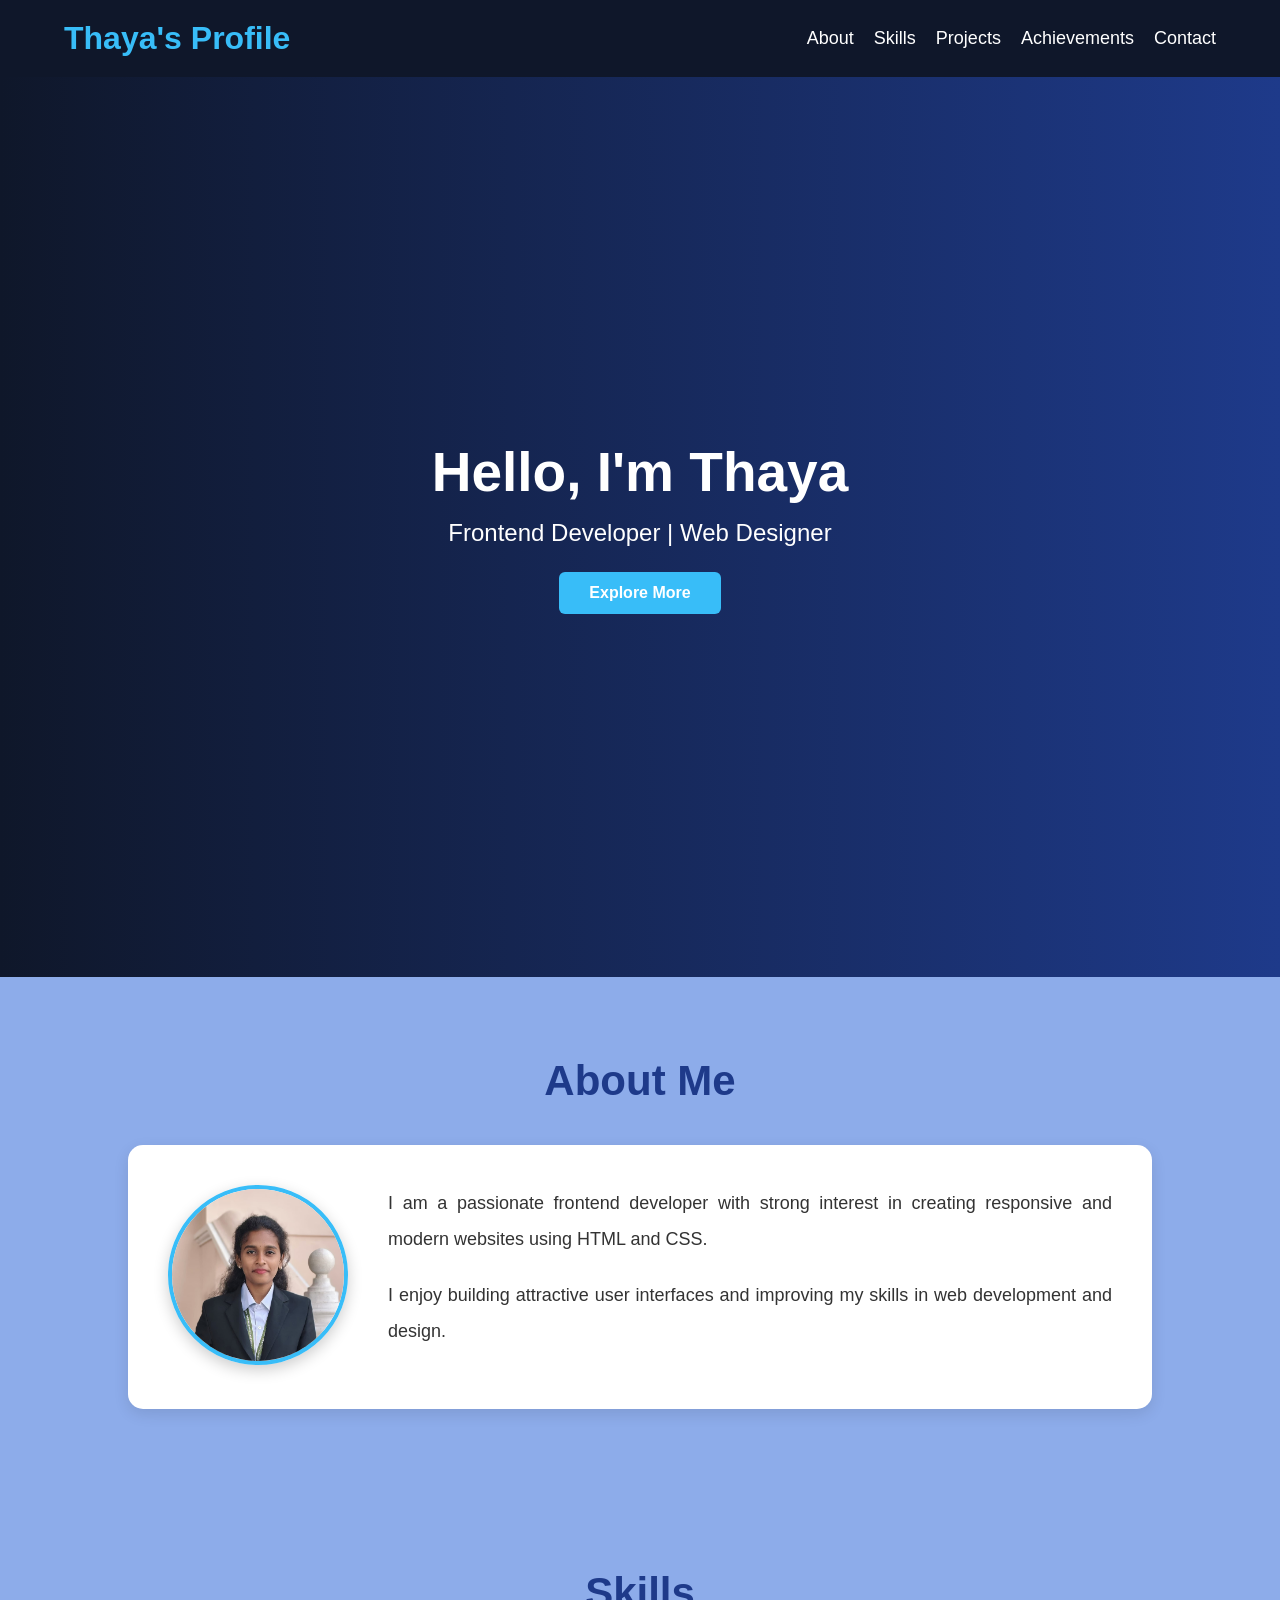
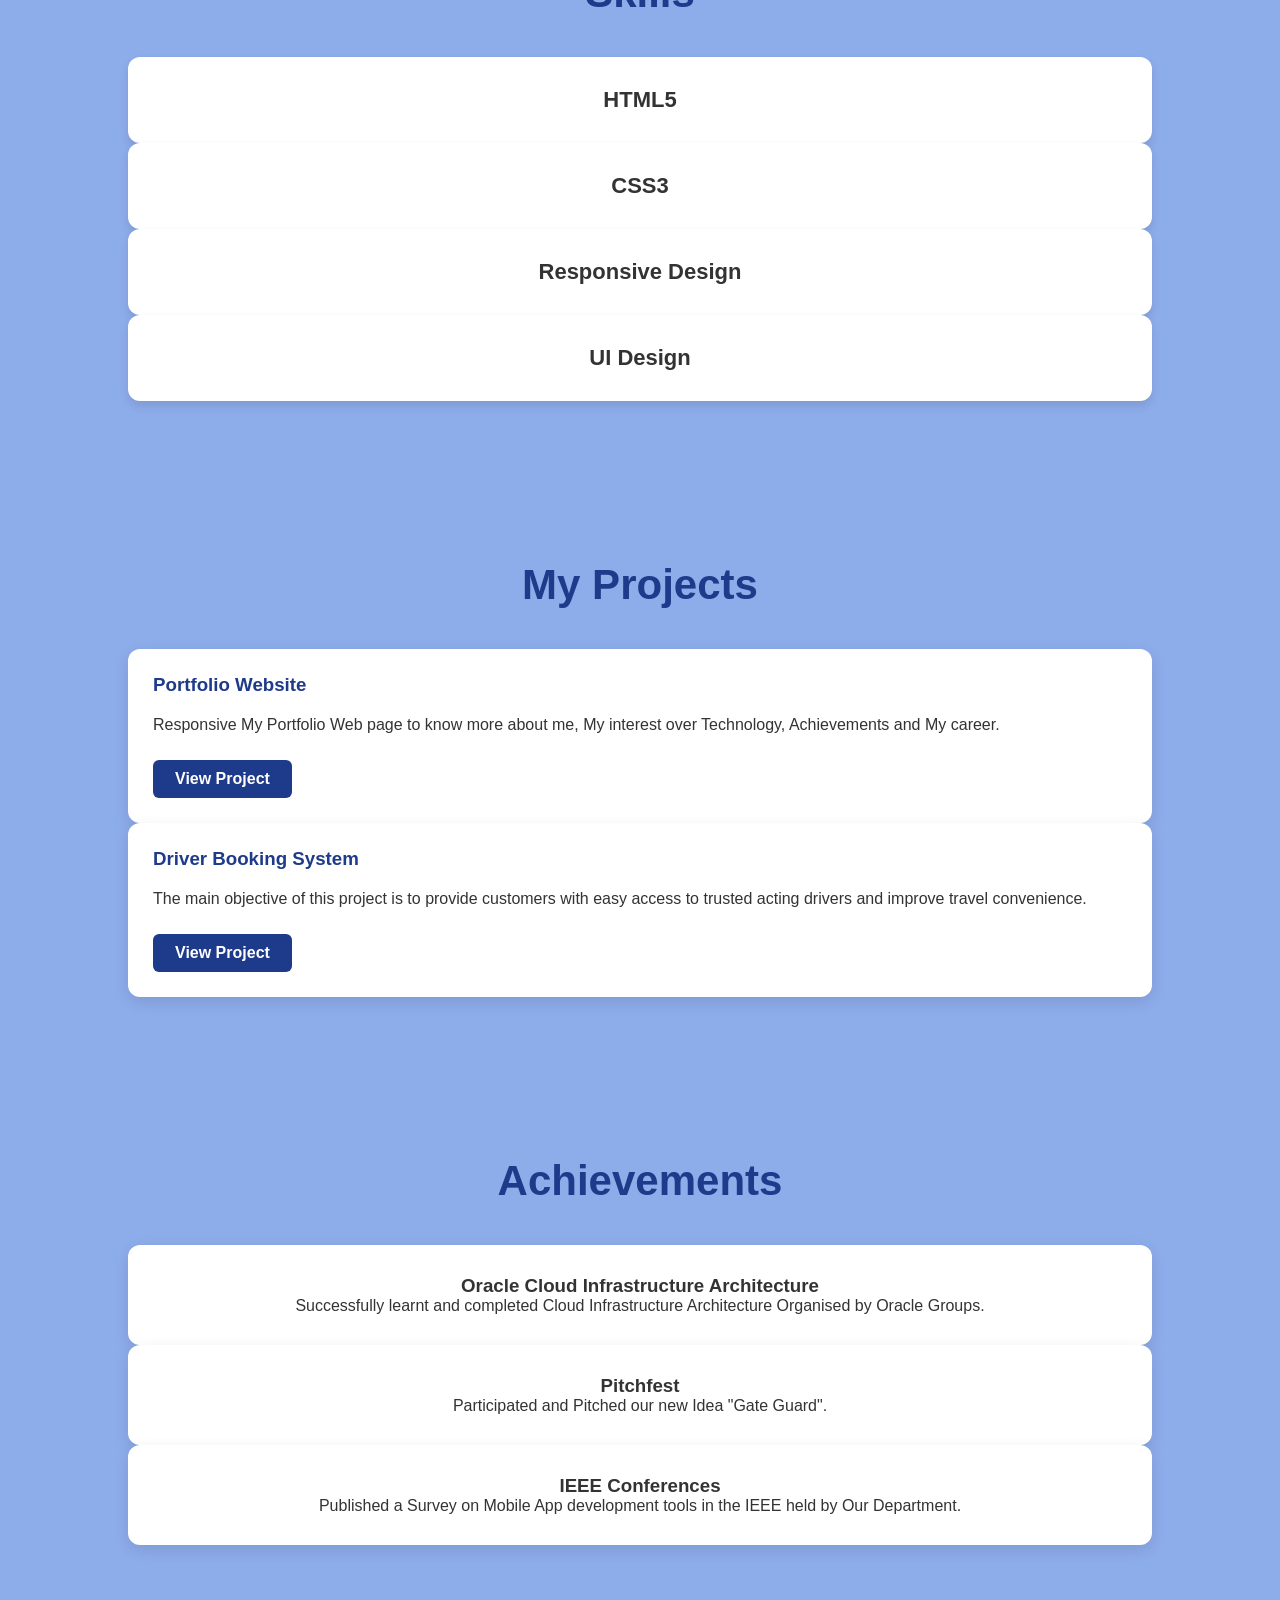
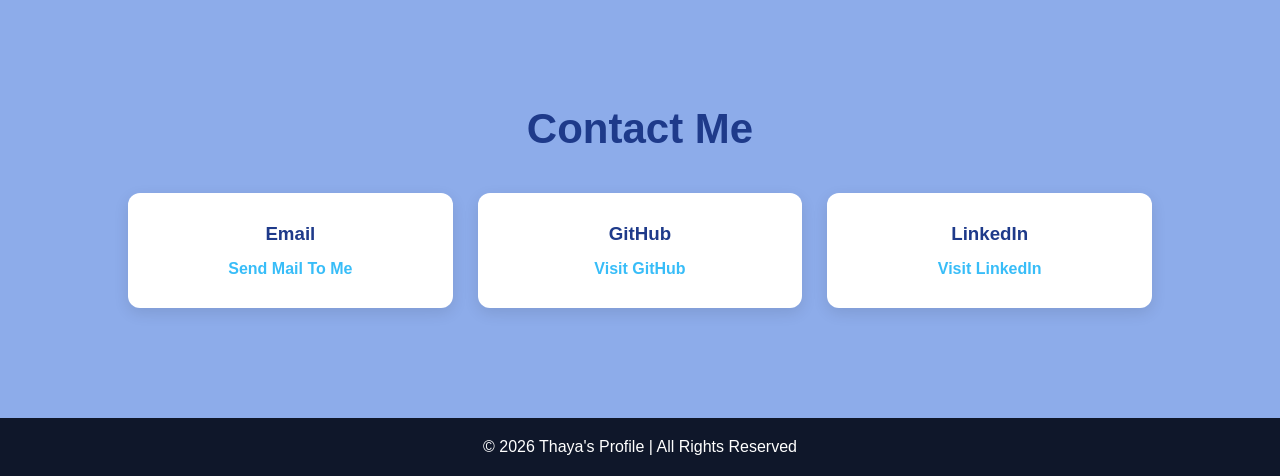
<file: index.html>
<!DOCTYPE html>
<html lang="en">
<head>
  <meta charset="UTF-8">
  <meta name="viewport" content="width=device-width, initial-scale=1.0">
  <title>Thaya's Profile</title>

  <link rel="stylesheet" href="style.css">
</head>

<body>

  <!-- Header -->

  <header>

    <nav>

      <h1>Thaya's Profile</h1>

      <ul>
        <li><a href="#about">About</a></li>
        <li><a href="#skills">Skills</a></li>
        <li><a href="#projects">Projects</a></li>
        <li><a href="#achievements">Achievements</a></li>
        <li><a href="#contact">Contact</a></li>
      </ul>

    </nav>

  </header>

  <!-- Hero Section -->

  <section class="hero">

    <div class="hero-content">

      <h2>Hello, I'm Thaya</h2>

      <p>Frontend Developer | Web Designer</p>

      <a href="#about" class="btn">Explore More</a>

    </div>

  </section>

  <!-- About Section -->

  <section id="about">

    <h2 class="section-title">About Me</h2>

    <div class="about-container">

      <div class="about-image">

        <img src="vvv.jpeg" alt="Profile Photo">

      </div>

      <div class="about-text">

        <p>
          I am a passionate frontend developer with strong interest in
          creating responsive and modern websites using HTML and CSS.
        </p>

        <p>
          I enjoy building attractive user interfaces and improving my
          skills in web development and design.
        </p>

      </div>

    </div>

  </section>

  <!-- Skills Section -->

  <section id="skills">

    <h2 class="section-title">Skills</h2>

    <div class="skills-container">

      <div class="skill-box">HTML5</div>

      <div class="skill-box">CSS3</div>

      <div class="skill-box">Responsive Design</div>

      <div class="skill-box">UI Design</div>

    </div>

  </section>

  <!-- Projects Section -->

 <section id="projects">

  <h2 class="section-title">My Projects</h2>

  <div class="projects-container">

    <!-- Project 1 -->

    <div class="project-card">

      <h3>Portfolio Website</h3>

      <p>
        Responsive My Portfolio Web page to know more about me,
        My interest over Technology, Achievements and My career.
      </p>

      <a href="" class="project-btn">View Project</a>

    </div>

    <!-- Project 2 -->

    <div class="project-card">

      <h3>Driver Booking System</h3>

      <p>
        The main objective of this project is to provide customers
        with easy access to trusted acting drivers and improve
        travel convenience.
      </p>

      <a href="drivers.html" class="project-btn">View Project</a>

    </div>

  </div>

</section>

  <!-- Achievements Section -->

  <section id="achievements">

    <h2 class="section-title">Achievements</h2>

    <div class="achievement-container">

      <div class="achievement-box">

        <h3>Oracle Cloud Infrastructure Architecture</h3>

        <p>Successfully learnt and completed Cloud Infrastructure Architecture Organised by Oracle Groups. </p>

      </div>

      <div class="achievement-box">

        <h3>Pitchfest</h3>

        <p>Participated and Pitched our new Idea "Gate Guard".</p>

      </div>

      <div class="achievement-box">

        <h3>IEEE Conferences</h3>

        <p>Published a Survey on Mobile App development tools in the IEEE held by Our Department.</p>

      </div>

    </div>

  </section>

  <!-- Contact Section -->

  <section id="contact">

    <h2 class="section-title">Contact Me</h2>

    <div class="contact-container">

      <div class="contact-box">

        <h3>Email</h3>

        <a href="mailto:thayavencythaya@gmail.com">Send Mail To Me</a>

      </div>

      <div class="contact-box">

        <h3>GitHub</h3>

        <a href="https://github.com/Vency28">Visit GitHub</a>

      </div>

      <div class="contact-box">

        <h3>LinkedIn</h3>

        <a href="www.linkedin.com/in/thayavency-j-2b89b53b1">Visit LinkedIn</a>

      </div>

    </div>

  </section>

  <!-- Footer -->

  <footer>

    <p>© 2026 Thaya's Profile | All Rights Reserved</p>

  </footer>

</body>
</html>
</file>
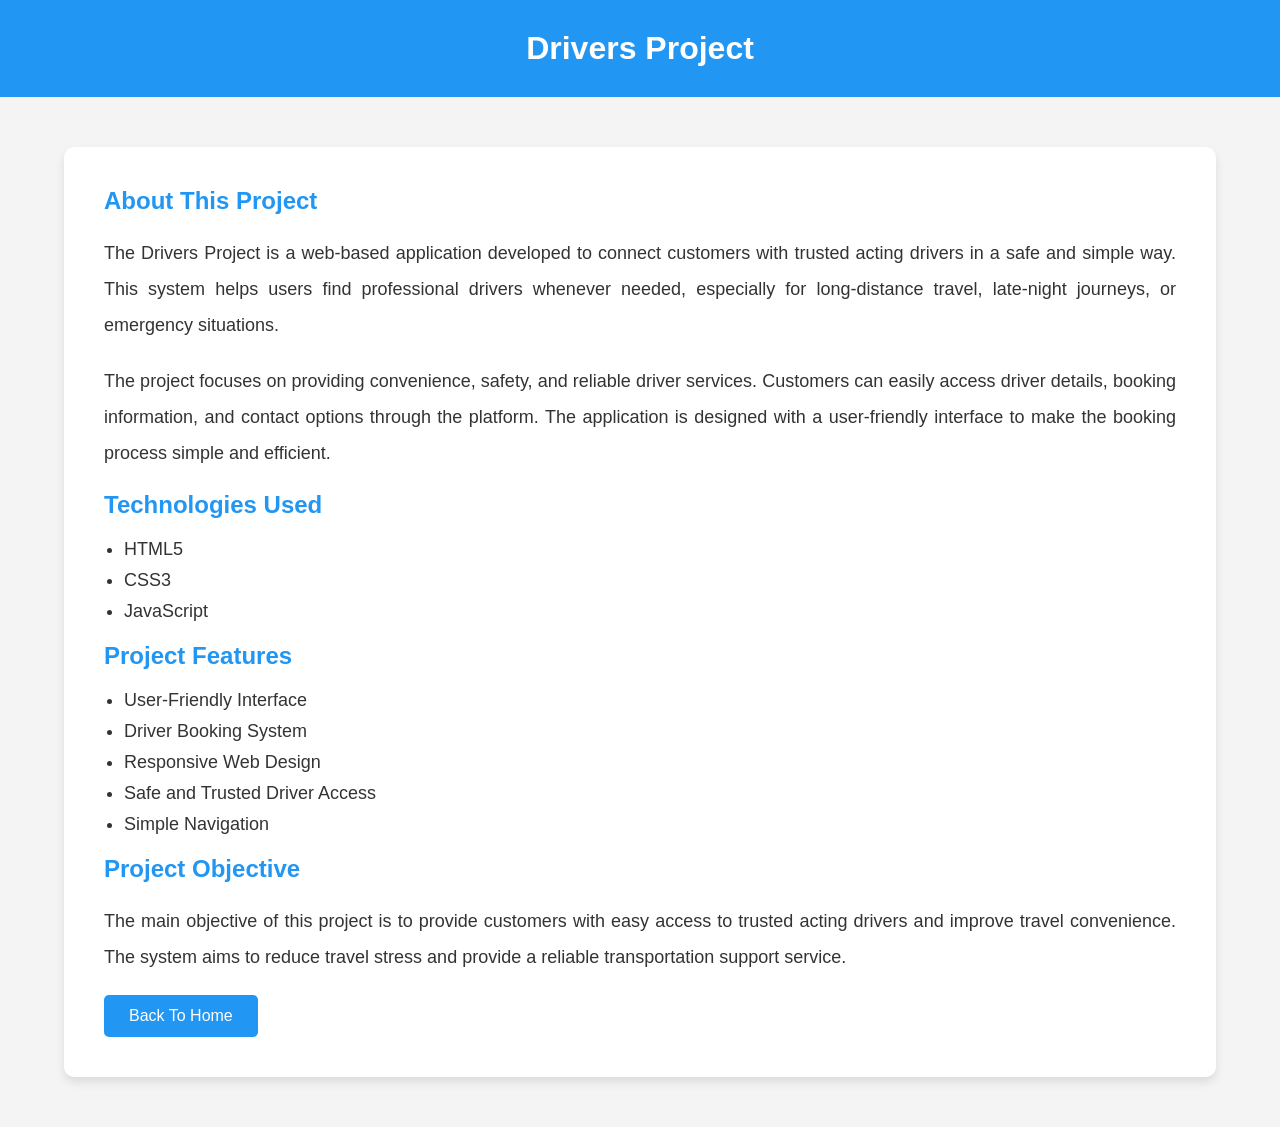
<file: drivers.html>
<!DOCTYPE html>
<html lang="en">
<head>
  <meta charset="UTF-8">
  <meta name="viewport" content="width=device-width, initial-scale=1.0">
  <title>Drivers Project</title>

  <style>

    *{
      margin:0;
      padding:0;
      box-sizing:border-box;
      font-family:Arial, sans-serif;
    }

    body{
      background:#f4f4f4;
      color:#333;
    }

    header{
      background:#2196f3;
      color:white;
      text-align:center;
      padding:30px;
    }

    .container{
      width:90%;
      margin:auto;
      padding:50px 0;
    }

    .project-box{
      background:white;
      padding:40px;
      border-radius:10px;
      box-shadow:0 5px 10px rgba(0,0,0,0.1);
    }

    h2{
      color:#2196f3;
      margin-bottom:20px;
    }

    p{
      font-size:18px;
      line-height:2;
      margin-bottom:20px;
      text-align:justify;
    }

    ul{
      margin-left:20px;
      margin-bottom:20px;
    }

    ul li{
      font-size:18px;
      margin-bottom:10px;
    }

    .btn{
      display:inline-block;
      padding:12px 25px;
      background:#2196f3;
      color:white;
      text-decoration:none;
      border-radius:5px;
      transition:0.3s;
    }

    .btn:hover{
      background:#111;
    }

  </style>

</head>

<body>

  <header>

    <h1>Drivers Project</h1>

  </header>

  <div class="container">

    <div class="project-box">

      <h2>About This Project</h2>

      <p>
        The Drivers Project is a web-based application developed to connect
        customers with trusted acting drivers in a safe and simple way.
        This system helps users find professional drivers whenever needed,
        especially for long-distance travel, late-night journeys, or emergency situations.
      </p>

      <p>
        The project focuses on providing convenience, safety, and reliable driver services.
        Customers can easily access driver details, booking information,
        and contact options through the platform. The application is designed
        with a user-friendly interface to make the booking process simple and efficient.
      </p>

      <h2>Technologies Used</h2>

      <ul>
        <li>HTML5</li>
        <li>CSS3</li>
        <li>JavaScript</li>
      </ul>

      <h2>Project Features</h2>

      <ul>
        <li>User-Friendly Interface</li>
        <li>Driver Booking System</li>
        <li>Responsive Web Design</li>
        <li>Safe and Trusted Driver Access</li>
        <li>Simple Navigation</li>
      </ul>

      <h2>Project Objective</h2>

      <p>
        The main objective of this project is to provide customers with easy access
        to trusted acting drivers and improve travel convenience.
        The system aims to reduce travel stress and provide a reliable transportation support service.
      </p>

      <a href="index.html" class="btn">Back To Home</a>

    </div>

  </div>

</body>
</html>
</file>
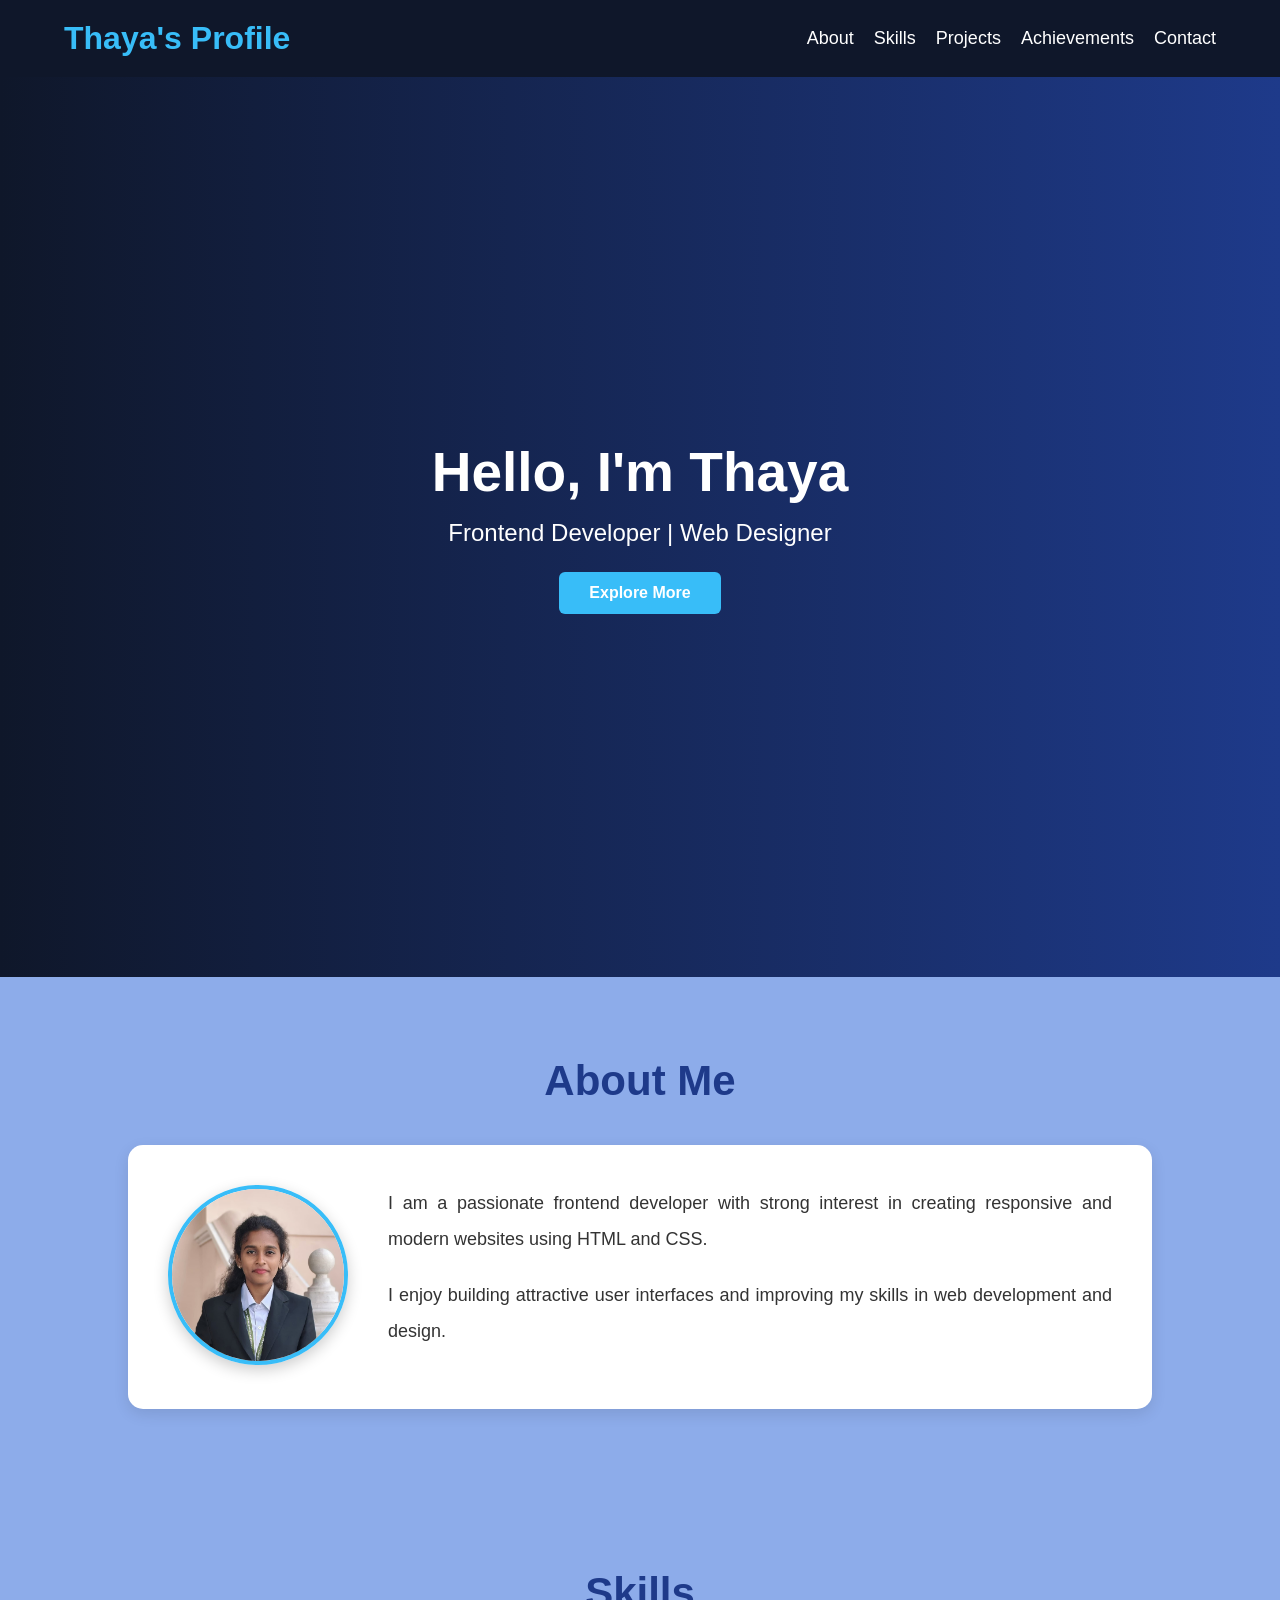
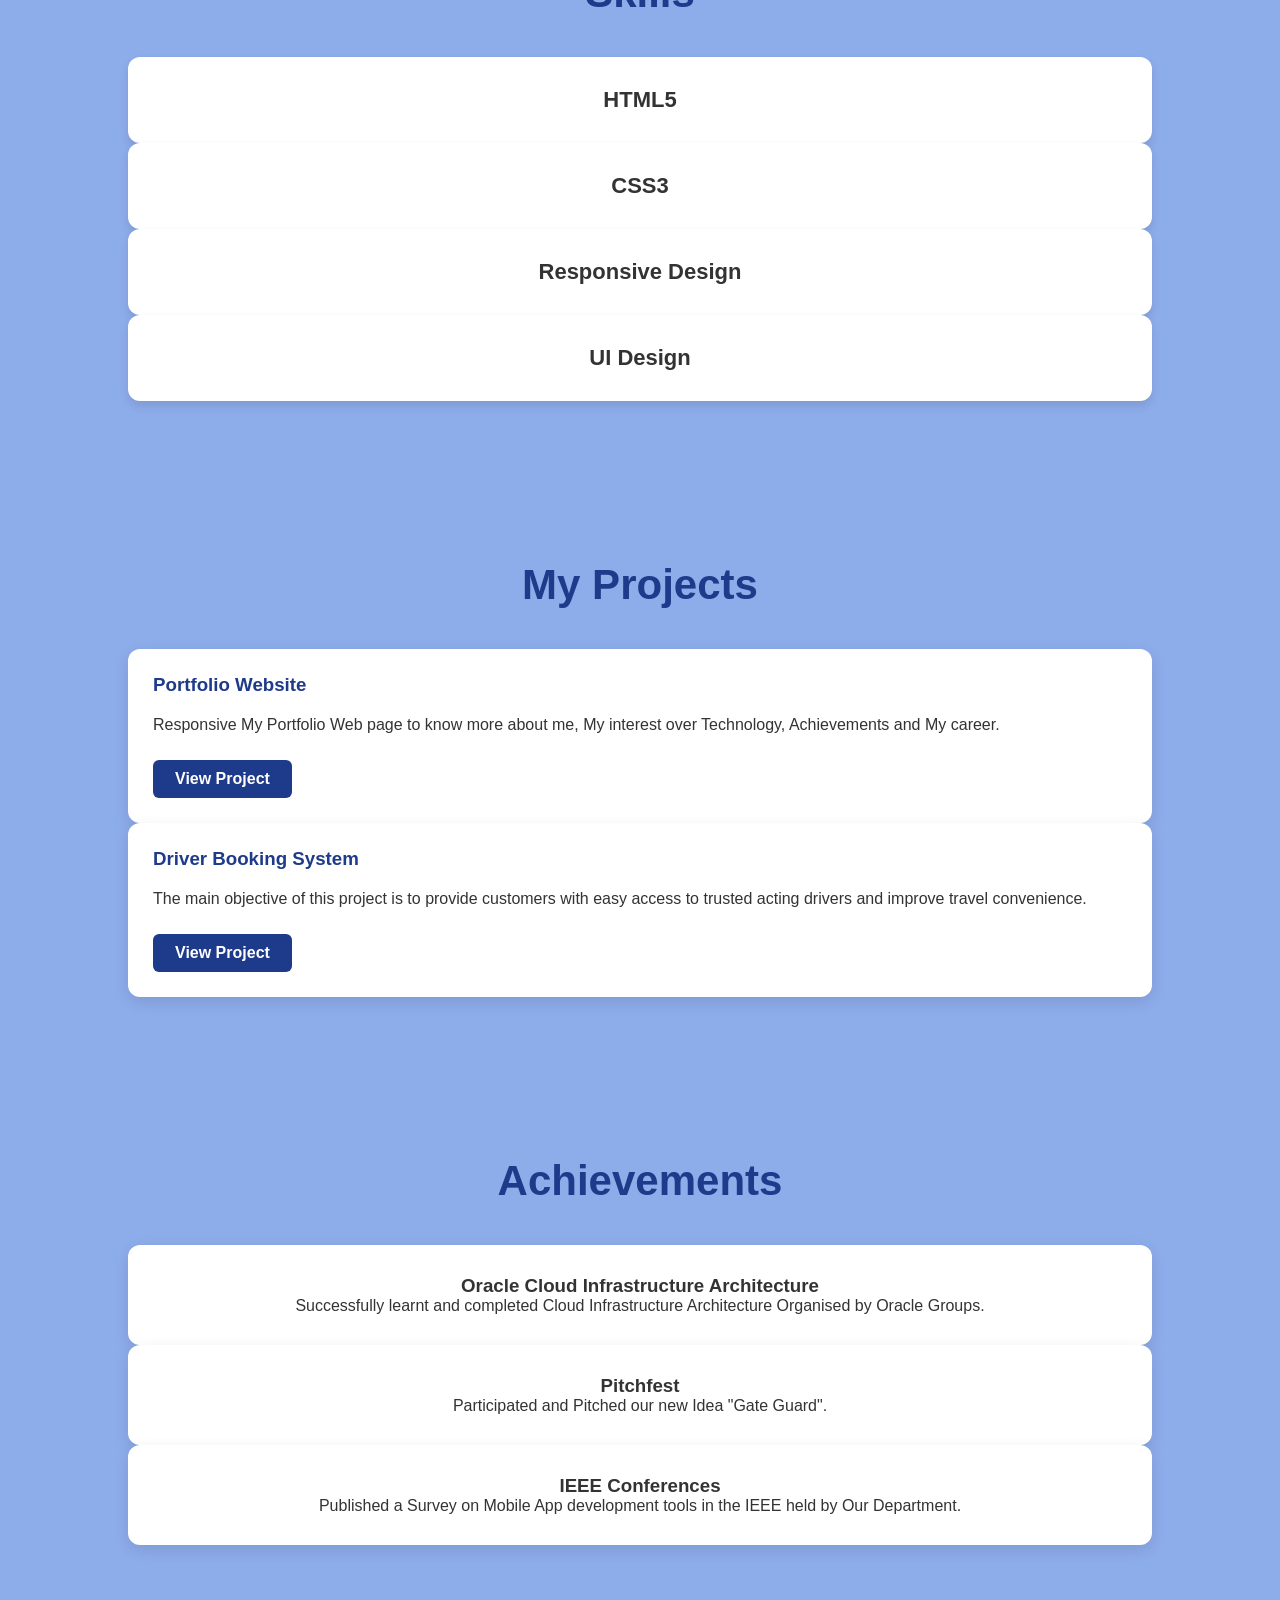
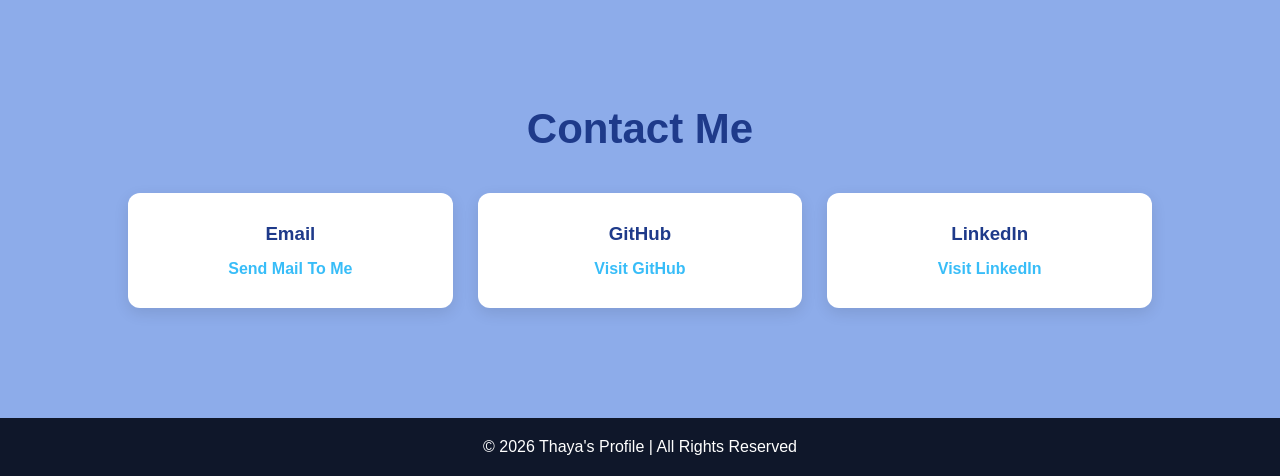
<file: portfolio.html>
<!DOCTYPE html>
<html lang="en">
<head>
  <meta charset="UTF-8">
  <meta name="viewport" content="width=device-width, initial-scale=1.0">
  <title>Thaya's Profile</title>

  <link rel="stylesheet" href="style.css">
</head>

<body>

  <!-- Header -->

  <header>

    <nav>

      <h1>Thaya's Profile</h1>

      <ul>
        <li><a href="#about">About</a></li>
        <li><a href="#skills">Skills</a></li>
        <li><a href="#projects">Projects</a></li>
        <li><a href="#achievements">Achievements</a></li>
        <li><a href="#contact">Contact</a></li>
      </ul>

    </nav>

  </header>

  <!-- Hero Section -->

  <section class="hero">

    <div class="hero-content">

      <h2>Hello, I'm Thaya</h2>

      <p>Frontend Developer | Web Designer</p>

      <a href="#about" class="btn">Explore More</a>

    </div>

  </section>

  <!-- About Section -->

  <section id="about">

    <h2 class="section-title">About Me</h2>

    <div class="about-container">

      <div class="about-image">

        <img src="vvv.jpeg" alt="Profile Photo">

      </div>

      <div class="about-text">

        <p>
          I am a passionate frontend developer with strong interest in
          creating responsive and modern websites using HTML and CSS.
        </p>

        <p>
          I enjoy building attractive user interfaces and improving my
          skills in web development and design.
        </p>

      </div>

    </div>

  </section>

  <!-- Skills Section -->

  <section id="skills">

    <h2 class="section-title">Skills</h2>

    <div class="skills-container">

      <div class="skill-box">HTML5</div>

      <div class="skill-box">CSS3</div>

      <div class="skill-box">Responsive Design</div>

      <div class="skill-box">UI Design</div>

    </div>

  </section>

  <!-- Projects Section -->

 <section id="projects">

  <h2 class="section-title">My Projects</h2>

  <div class="projects-container">

    <!-- Project 1 -->

    <div class="project-card">

      <h3>Portfolio Website</h3>

      <p>
        Responsive My Portfolio Web page to know more about me,
        My interest over Technology, Achievements and My career.
      </p>

      <a href="" class="project-btn">View Project</a>

    </div>

    <!-- Project 2 -->

    <div class="project-card">

      <h3>Driver Booking System</h3>

      <p>
        The main objective of this project is to provide customers
        with easy access to trusted acting drivers and improve
        travel convenience.
      </p>

      <a href="drivers.html" class="project-btn">View Project</a>

    </div>

  </div>

</section>

  <!-- Achievements Section -->

  <section id="achievements">

    <h2 class="section-title">Achievements</h2>

    <div class="achievement-container">

      <div class="achievement-box">

        <h3>Oracle Cloud Infrastructure Architecture</h3>

        <p>Successfully learnt and completed Cloud Infrastructure Architecture Organised by Oracle Groups. </p>

      </div>

      <div class="achievement-box">

        <h3>Pitchfest</h3>

        <p>Participated and Pitched our new Idea "Gate Guard".</p>

      </div>

      <div class="achievement-box">

        <h3>IEEE Conferences</h3>

        <p>Published a Survey on Mobile App development tools in the IEEE held by Our Department.</p>

      </div>

    </div>

  </section>

  <!-- Contact Section -->

  <section id="contact">

    <h2 class="section-title">Contact Me</h2>

    <div class="contact-container">

      <div class="contact-box">

        <h3>Email</h3>

        <a href="mailto:thayavencythaya@gmail.com">Send Mail To Me</a>

      </div>

      <div class="contact-box">

        <h3>GitHub</h3>

        <a href="https://github.com/Vency28">Visit GitHub</a>

      </div>

      <div class="contact-box">

        <h3>LinkedIn</h3>

        <a href="www.linkedin.com/in/thayavency-j-2b89b53b1">Visit LinkedIn</a>

      </div>

    </div>

  </section>

  <!-- Footer -->

  <footer>

    <p>© 2026 Thaya's Profile | All Rights Reserved</p>

  </footer>

</body>
</html>
</file>
<file: style.css>
*{
  margin:0;
  padding:0;
  box-sizing:border-box;
  font-family:Arial,sans-serif;
  scroll-behavior:smooth;
}

body{
  background:#8dacea;
  color:#333;
}

/* Header */

header{
  background:#0f172a;
  padding:20px 0;
  position:sticky;
  top:0;
  z-index:1000;
}

nav{
  width:90%;
  margin:auto;
  display:flex;
  justify-content:space-between;
  align-items:center;
}

nav h1{
  color:#38bdf8;
  font-size:32px;
}

nav ul{
  display:flex;
  list-style:none;
}

nav ul li{
  margin-left:20px;
}

nav ul li a{
  color:white;
  text-decoration:none;
  font-size:18px;
  transition:0.3s;
}

nav ul li a:hover{
  color:#38bdf8;
}

/* Hero Section */

.hero{
  height:100vh;
  background:linear-gradient(to right,#0f172a,#1e3a8a);
  display:flex;
  justify-content:center;
  align-items:center;
  text-align:center;
  color:white;
  padding:20px;
}

.hero h2{
  font-size:55px;
  margin-bottom:15px;
}

.hero p{
  font-size:24px;
  margin-bottom:25px;
}

.btn{
  display:inline-block;
  padding:12px 30px;
  background:#38bdf8;
  color:white;
  text-decoration:none;
  border-radius:6px;
  transition:0.3s;
  font-weight:bold;
}

.btn:hover{
  background:white;
  color:#0f172a;
}

/* Sections */

section{
  padding:80px 10%;
}

.section-title{
  text-align:center;
  font-size:42px;
  margin-bottom:40px;
  color:#1e3a8a;
}

/* About */

.about-container{
  display:flex;
  gap:40px;
  align-items:center;
  background:white;
  padding:40px;
  border-radius:15px;
  box-shadow:0 5px 15px rgba(0,0,0,0.1);
  flex-wrap:wrap;
}

.about-img img{
  width:280px;
  height:280px;
  border-radius:15px;
  object-fit:cover;
  box-shadow:0 5px 15px rgba(0,0,0,0.2);
}

/* Profile Picture */

.about-image img{
  width:180px;
  height:180px;
  border-radius:50%;
  object-fit:cover;
  border:4px solid #38bdf8;
  box-shadow:0 5px 15px rgba(0,0,0,0.2);
  transition:0.4s;
}

/* Hover Effect */

.about-image img:hover{
  transform:scale(1.08);
  box-shadow:0 8px 20px rgba(0,0,0,0.3);
  border-color:#1e3a8a;
}

.about-text{
  flex:1;
}

.about-text p{
  font-size:18px;
  line-height:2;
  margin-bottom:20px;
  text-align:justify;
}

/* Skills */

.skills{
  display:grid;
  grid-template-columns:repeat(auto-fit,minmax(220px,1fr));
  gap:25px;
}

.skill-box{
  background:white;
  padding:30px;
  text-align:center;
  border-radius:12px;
  font-size:22px;
  font-weight:bold;
  box-shadow:0 5px 10px rgba(0,0,0,0.1);
  transition:0.3s;
}

.skill-box:hover{
  transform:translateY(-10px);
  background:#1e3a8a;
  color:white;
}

/* Projects */

.projects{
  display:grid;
  grid-template-columns:repeat(auto-fit,minmax(250px,1fr));
  gap:25px;
}

.project-card{
  background:white;
  padding:25px;
  border-radius:12px;
  box-shadow:0 5px 15px rgba(0,0,0,0.1);
  transition:0.3s;
}

.project-card:hover{
  transform:scale(1.05);
}

.project-card h3{
  color:#1e3a8a;
  margin-bottom:15px;
}

.project-card p{
  line-height:1.8;
}

/* Achievements */

.achievements{
  display:grid;
  grid-template-columns:repeat(auto-fit,minmax(250px,1fr));
  gap:25px;
}

.achievement-box{
  background:white;
  padding:30px;
  border-radius:12px;
  text-align:center;
  box-shadow:0 5px 15px rgba(0,0,0,0.1);
  transition:0.3s;
}

.achievement-box:hover{
  transform:translateY(-10px);
  background:#1e3a8a;
  color:white;
}

/* Contact */

.contact-container{
  display:grid;
  grid-template-columns:repeat(auto-fit,minmax(250px,1fr));
  gap:25px;
}

.contact-box{
  background:white;
  padding:30px;
  border-radius:12px;
  text-align:center;
  box-shadow:0 5px 15px rgba(0,0,0,0.1);
  transition:0.3s;
}

.contact-box:hover{
  transform:translateY(-10px);
}

.contact-box h3{
  margin-bottom:15px;
  color:#1e3a8a;
}

.contact-box a{
  text-decoration:none;
  color:#38bdf8;
  font-weight:bold;
}

/* Footer */

footer{
  background:#0f172a;
  color:white;
  text-align:center;
  padding:20px;
  margin-top:30px;
}

/* Responsive */

@media(max-width:768px){

  nav{
    flex-direction:column;
  }

  nav ul{
    margin-top:15px;
  }

  .hero h2{
    font-size:38px;
  }

  .hero p{
    font-size:18px;
  }

  .section-title{
    font-size:32px;
  }

  .about-container{
    text-align:center;
  }

  .about-img img{
    width:220px;
    height:220px;
  }
}
.project-btn{
  display:inline-block;
  margin-top:20px;
  padding:10px 22px;
  background:#1e3a8a;
  color:white;
  text-decoration:none;
  border-radius:6px;
  transition:0.3s;
  font-weight:bold;
}

.project-btn:hover{
  background:#38bdf8;
}
</file>
